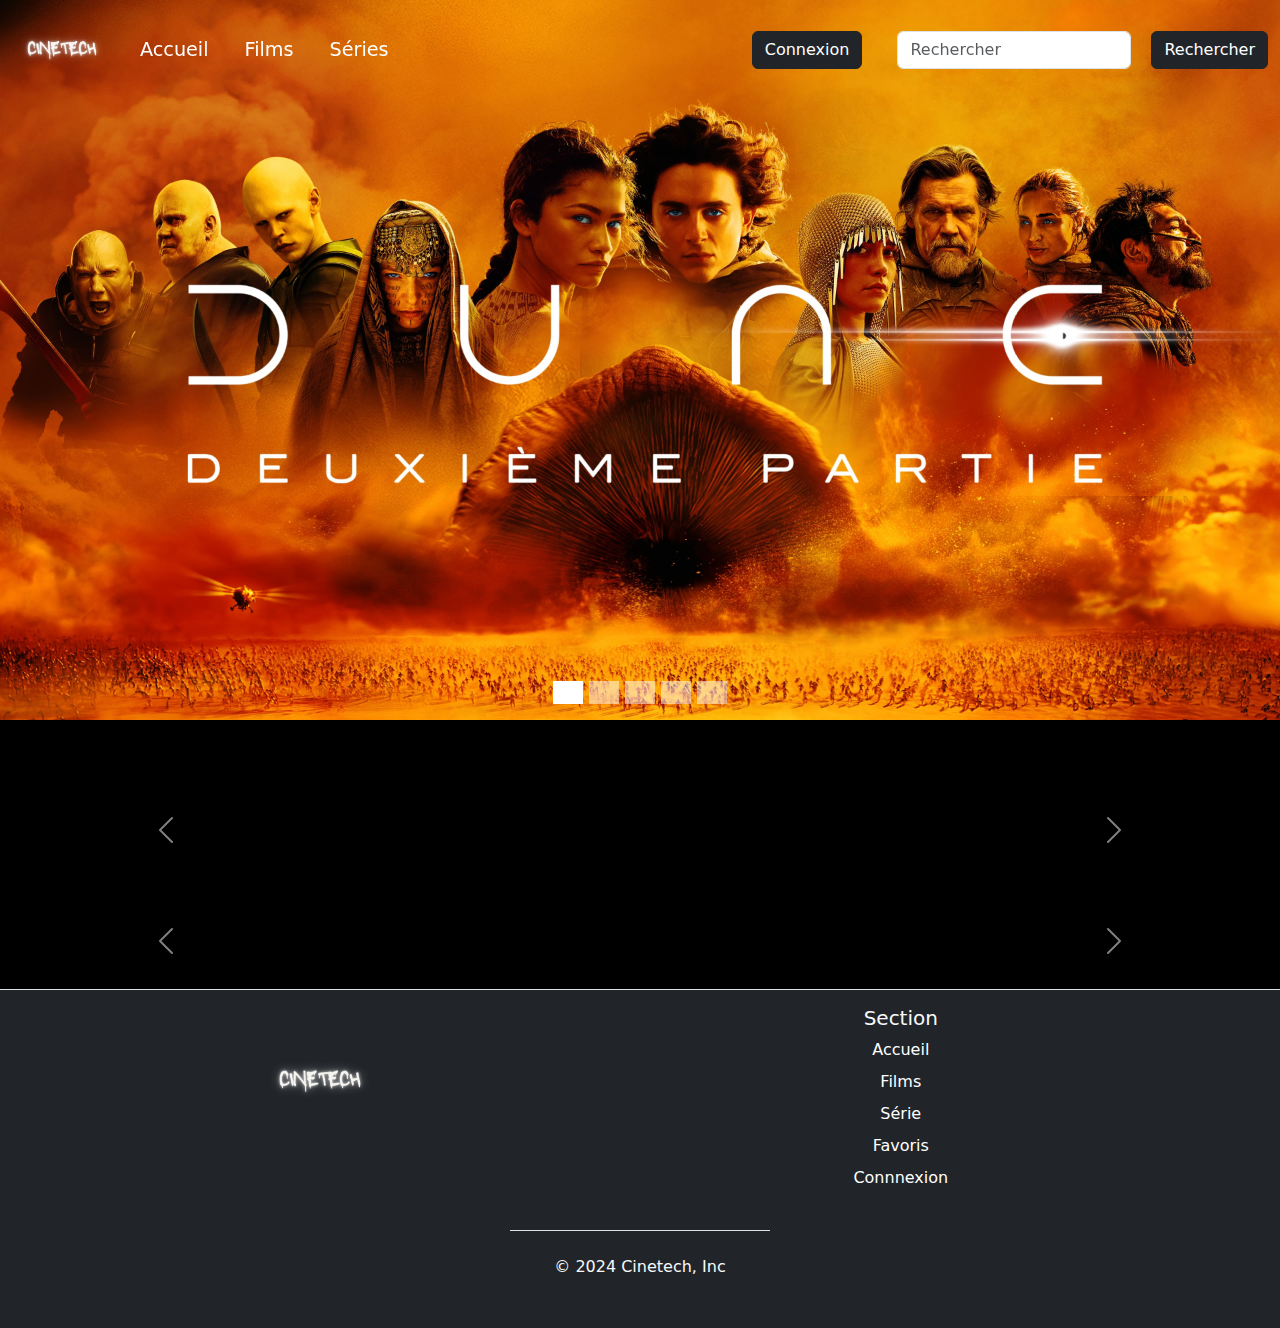
<file: index.html>
<!DOCTYPE html>
<html lang="fr">

<head>
    <meta charset="UTF-8">
    <meta http-equiv="X-UA-Compatible" content="IE=edge">
    <meta name="viewport" content="width=device-width, initial-scale=1.0">
    <title>Cinetech</title>
    <link href="https://cdn.jsdelivr.net/npm/bootstrap@5.3.0/dist/css/bootstrap.min.css" rel="stylesheet"-->
    <link href="https://fonts.googleapis.com/css?family=Lacquer" rel="stylesheet">
    <link href="css/style.css" rel="stylesheet">
    <link rel="stylesheet" href="/css/tom.css">
</head>


<body>
    <header>
        <div id="headerCarousel" class="carousel slide" data-bs-ride="carousel">
            <nav class="navbar navbar-expand-lg item-end bg-transparent fixed-top text-white">
                <div class="container-fluid">
                    <button class="navbar-toggler" type="button" data-bs-toggle="collapse" data-bs-target="#navbarNavDropdown" aria-controls="navbarNavDropdown" aria-expanded="false" aria-label="Toggle navigation">
                        <span class="navbar-toggler-icon"></span>
                    </button>
                    <img id="logo1" src="images/Cinetech.svg">
                    <div class="collapse navbar-collapse" id="navbarNavDropdown">
                        <ul class="navbar-nav">
                            <li class="nav-item">
                                <a class="nav-link" aria-current="page" href="#">Accueil</a>
                            </li>
                            <li class="nav-item">
                                <a class="nav-link" href="/html/films.html">Films</a>
                            </li>
                            <li class="nav-item">
                                <a class="nav-link" href="/html/serie.html">Séries</a>
                            </li>

                           
                        
                    </div>
                    <div class="btn-group" role="group" aria-label="Basic example">
                        <button type="button" class="btn btn-primary">Connexion</button>
                      </div>

                      <ul class="navbar-nav">
                        <li class="nav-item">
                            <input id="searchInput" class="form-control me-2" type="search" placeholder="Rechercher"
                                   aria-label="Rechercher">
                        </li>
                        <li class="nav-item">
                            <button id="searchButton" class="btn btn-outline-success" type="button">Rechercher</button>
                        </li>
    
                    </ul>
                    <div id="searchResults"></div>
                    
                    
                </div>
            </nav>
            
            <div class="carousel-inner">
                <!-- Carrousel avec les images -->
                <div>
                    <div class="carousel-item active">
                        <img src="images/dune2.png" class="d-block w-100" alt="Dune Partie 2">
                    </div>
                    <div class="carousel-item">
                        <img src="images/oppenheimer.png" class="d-block w-100" alt="Oppenheimer">
                    </div>
                    <div class="carousel-item">
                        <img src="images/beekeeper.png" class="d-block w-100" alt="Beekeeper">
                    </div>
                    <div class="carousel-item">
                        <img src="images/halo.png" class="d-block w-100" alt="Halo">
                    </div>
                    <div class="carousel-item">
                        <img src="images/shogun.png" class="d-block w-100" alt="Shogun">
                    </div>
                </div>

                <!-- Ajout des chiffres pour naviguer entre les images -->
                <div class="carousel-indicators">
                    <button type="button" data-bs-target="#headerCarousel" data-bs-slide-to="0" class="active">
                    </button>
                    <button type="button" data-bs-target="#headerCarousel" data-bs-slide-to="1">
                    </button>
                    <button type="button" data-bs-target="#headerCarousel" data-bs-slide-to="2">
                    </button>
                    <button type="button" data-bs-target="#headerCarousel" data-bs-slide-to="3">
                    </button>
                    <button type="button" data-bs-target="#headerCarousel" data-bs-slide-to="4">
                    </button>
                </div>
            </div>
        </div>
    </header>



    <main>
        <div id="searchContainer" class="container mt-5">
            <h2 class="mb-4 text-black">Films Populaires</h2>
            <div id="filmsCarousel" class="carousel slide" data-bs-ride="carousel">
                <div class="carousel-inner" id="filmsContainer">
                    <!-- Les éléments de films seront ajoutés ici -->
                </div>
                <button class="carousel-control-prev" type="button" data-bs-target="#filmsCarousel"
                    data-bs-slide="prev">
                    <span class="carousel-control-prev-icon" aria-hidden="true"></span>
                    <span class="visually-hidden">Précédent</span>
                </button>
                <button class="carousel-control-next" type="button" data-bs-target="#filmsCarousel"
                    data-bs-slide="next">
                    <span class="carousel-control-next-icon" aria-hidden="true"></span>
                    <span class="visually-hidden">Suivant</span>
                </button>
            </div>

            <h2 class="mt-5 mb-4 text-black">Séries Populaires</h2>
            <div id="seriesCarousel" class="carousel slide" data-bs-ride="carousel">
                <div class="carousel-inner" id="seriesContainer">
                    <!-- Les éléments de séries seront ajoutés ici -->
                </div>
                <button class="carousel-control-prev" type="button" data-bs-target="#seriesCarousel"
                    data-bs-slide="prev">
                    <span class="carousel-control-prev-icon" aria-hidden="true"></span>
                    <span class="visually-hidden">Précédent</span>
                </button>
                <button class="carousel-control-next" type="button" data-bs-target="#seriesCarousel"
                    data-bs-slide="next">
                    <span class="carousel-control-next-icon" aria-hidden="true"></span>
                    <span class="visually-hidden">Suivant</span>
                </button>
            </div>
        </div>
    </main>

    <footer class="footer-home row row-cols-1 row-cols-sm-2 row-cols-md-5 py-5 my-5 border-top bg-dark text-light text-center img=">
        <div class="col mb-3"></div>
        <div class="col mb-3">
            <a href="/" class="d-flex align-items-center mb-3 link-body-emphasis text-decoration-none">
                <img src="images/Cinetech.svg" class="img-fluid w-50" alt="">
            </a>
        </div>
      
        <div class="col mb-3">
            
        </div>
      
        <div class="col mb-3">
            <h5>Section</h5>
            <ul class="nav flex-column">
                <li class="nav-item mb-2"><a href="#" class="nav-link p-0">Accueil</a></li>
                <li class="nav-item mb-2"><a href="#" class="nav-link p-0">Films</a></li>
                <li class="nav-item mb-2"><a href="#" class="nav-link p-0">Série</a></li>
                <li class="nav-item mb-2"><a href="#" class="nav-link p-0">Favoris</a></li>
                <li class="nav-item mb-2"><a href="#" class="nav-link p-0">Connnexion</a></li>
            </ul>
        </div>
        <div class="col mb-3"></div>

        <span class="mx-auto border-top pb-3 mb-3">
            <p class="text-center p-4 pb-0">© 2024 Cinetech, Inc</p>
        </span>
    </footer>

    <script src="https://cdn.jsdelivr.net/npm/@popperjs/core@2.11.8/dist/umd/popper.min.js"></script>
    <script src="https://cdn.jsdelivr.net/npm/bootstrap@5.3.0/dist/js/bootstrap.bundle.min.js"></script>
    <script src="/jscript/script.js"></script>
    <script src="/jscript/series.js"></script>
    <script src="/jscript/films.js"></script>
    
</body>
</file>
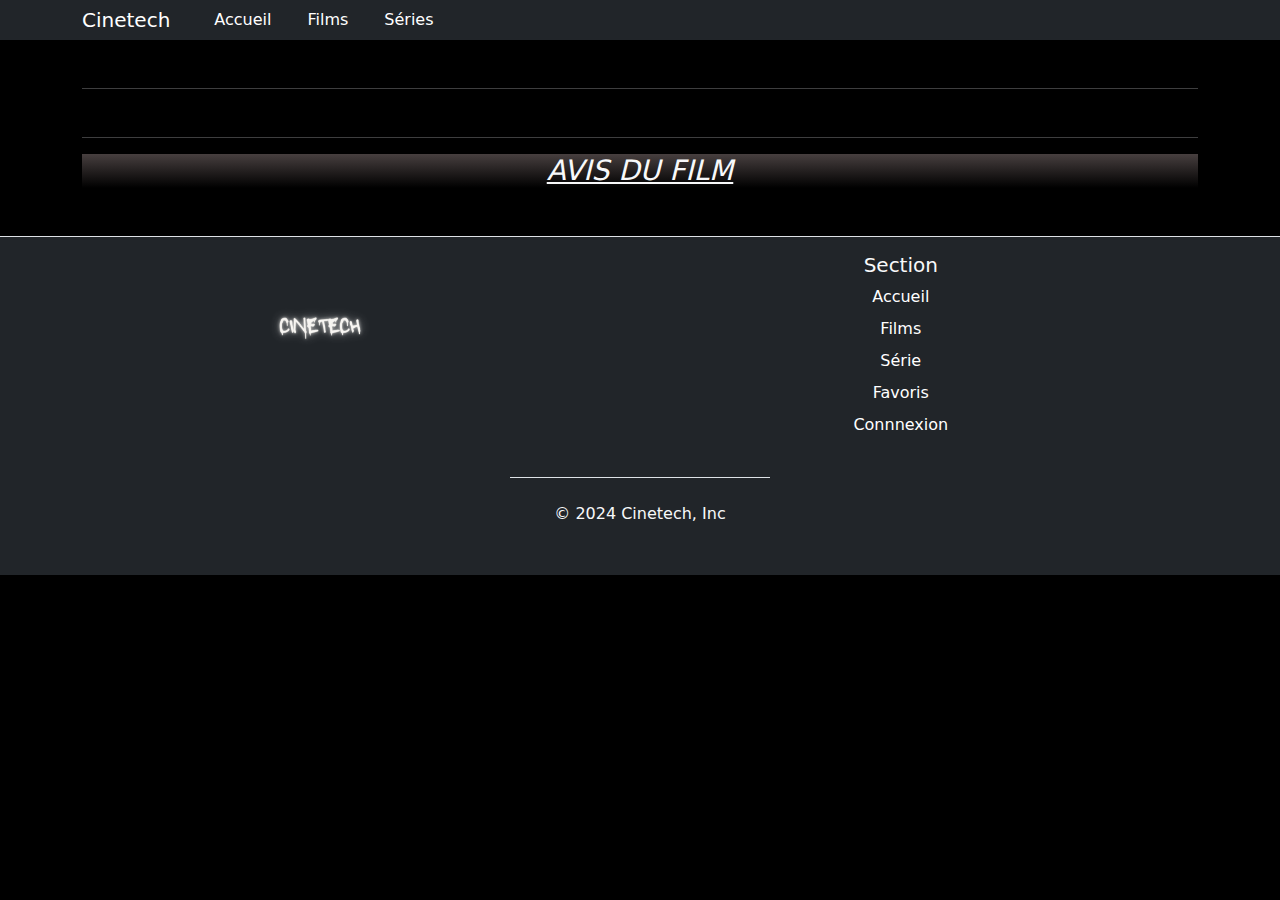
<file: html/details.html>
<!DOCTYPE html>
<html lang="fr">
<head>
    <meta charset="UTF-8">
    <meta name="viewport" content="width=device-width, initial-scale=1.0">
    <title>Cinetech</title>
    <link href="https://cdn.jsdelivr.net/npm/bootstrap@5.0.0-beta2/dist/css/bootstrap.min.css" rel="stylesheet">
    <link rel="stylesheet" href="/css/style.css">
    <link rel="stylesheet" href="/css/tom.css">
    <link rel="preconnect" href="https://fonts.googleapis.com">
    <link rel="preconnect" href="https://fonts.gstatic.com" crossorigin>
    <link href="https://fonts.googleapis.com/css2?family=Platypi:ital,wght@0,300..800;1,300..800&display=swap" rel="stylesheet">
</head>

<body>
    <header>
        <nav class="navbar navbar-expand-lg navbar-dark bg-dark">
            <div class="container">
                <a class="navbar-brand" href="#">Cinetech</a>
                <button class="navbar-toggler" type="button" data-bs-toggle="collapse" data-bs-target="#navbarNav"
                        aria-controls="navbarNav" aria-expanded="false" aria-label="Toggle navigation">
                    <span class="navbar-toggler-icon"></span>
                </button>
                <div class="collapse navbar-collapse" id="navbarNav">
                    <ul class="navbar-nav me-auto">
                        <li class="nav-item">
                            <a class="nav-link" href="/index.html">Accueil</a>
                        </li>
                        <li class="nav-item">
                            <a class="nav-link" href="/html/films.html">Films</a>
                        </li>
                        <li class="nav-item">
                            <a class="nav-link" href="/html/serie.html">Séries</a>
                        </li>
    
                    </ul>
                    
                    
    
                </div>
            </div>
        </nav>
    </header>

    <main>
        <div class="container mt-5">
        <div id="details"></div>
        <hr class="text-light">
        <div id="recommended" class="mb-5"></div>
        <hr class="text-light">
        <h3 id="avis" class="text-light text-center" style="text-decoration: underline; font-style: italic;"> AVIS DU FILM </h3>
        <div id="comments"></div>
        
    </main>

    <footer class="footer-home row row-cols-1 row-cols-sm-2 row-cols-md-5 py-5 my-5 border-top bg-dark text-light text-center img=">
        <div class="col mb-3"></div>
        <div class="col mb-3">
            <a href="/" class="d-flex align-items-center mb-3 link-body-emphasis text-decoration-none">
                <img src="/images/Cinetech.svg" class="img-fluid w-50" alt="">
            </a>
        </div>
      
        <div class="col mb-3">
            
        </div>
      
        <div class="col mb-3">
            <h5>Section</h5>
            <ul class="nav flex-column">
                <li class="nav-item mb-2"><a href="#" class="nav-link p-0">Accueil</a></li>
                <li class="nav-item mb-2"><a href="#" class="nav-link p-0">Films</a></li>
                <li class="nav-item mb-2"><a href="#" class="nav-link p-0">Série</a></li>
                <li class="nav-item mb-2"><a href="#" class="nav-link p-0">Favoris</a></li>
                <li class="nav-item mb-2"><a href="#" class="nav-link p-0">Connnexion</a></li>
            </ul>
        </div>
        <div class="col mb-3"></div>

        <span class="mx-auto border-top pb-3 mb-3">
            <p class="text-center p-4 pb-0">© 2024 Cinetech, Inc</p>
        </span>
    </footer>

    <script src="/jscript/details.js"></script>
</body>
</html>
</file>
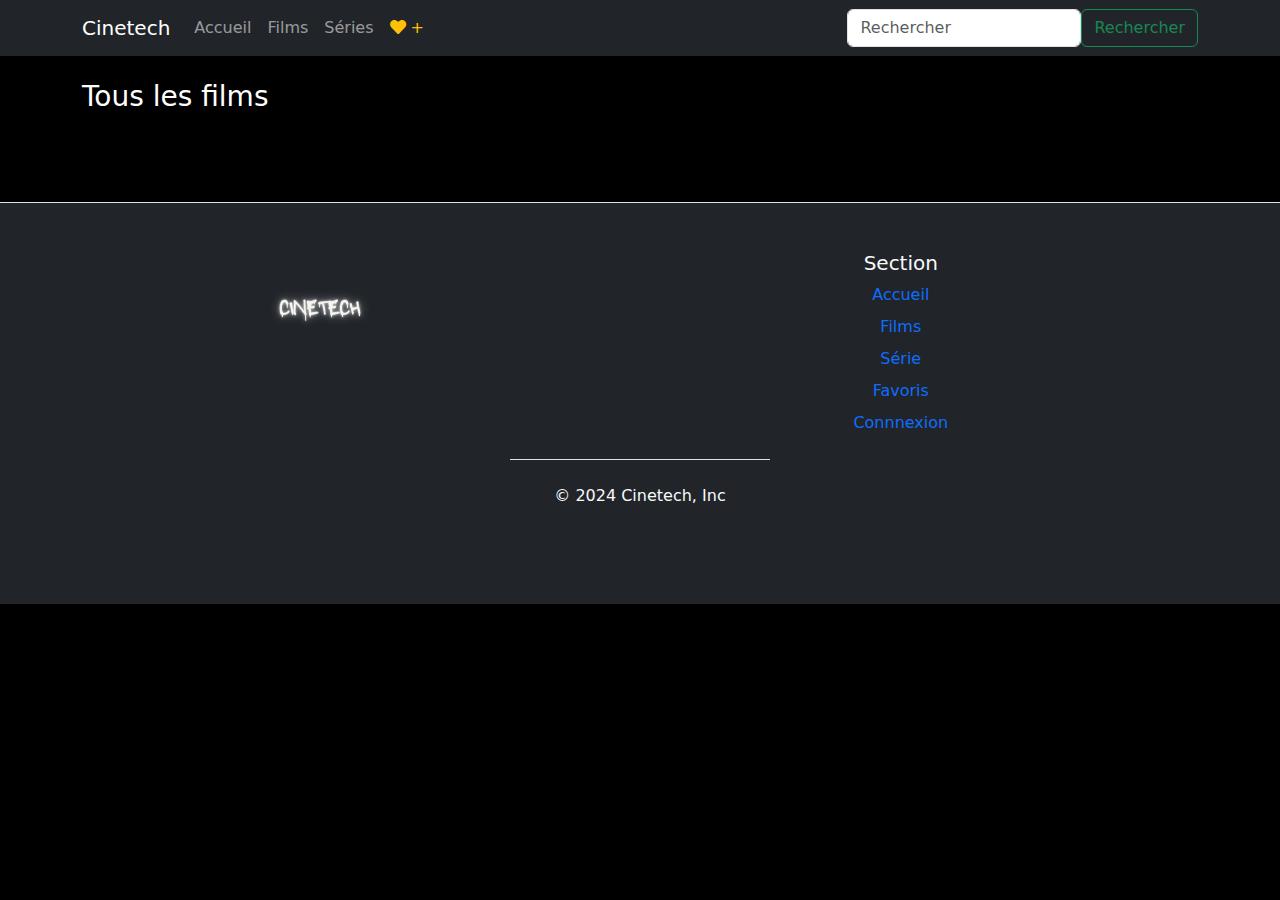
<file: html/films.html>
<!DOCTYPE html>
<html lang="fr">
<head>
    <meta charset="UTF-8">
    <meta name="viewport" content="width=device-width, initial-scale=1.0">
    <title>Cinetech</title>
    <link href="https://cdn.jsdelivr.net/npm/bootstrap@5.0.0-beta2/dist/css/bootstrap.min.css" rel="stylesheet">
    <link rel="stylesheet" href="/css/films.css">
    <link rel="stylesheet" href="/css/style.css">
    <link rel="preconnect" href="https://fonts.googleapis.com">
    <link rel="preconnect" href="https://fonts.gstatic.com" crossorigin>
    <link href="https://fonts.googleapis.com/css2?family=Platypi:ital,wght@0,300..800;1,300..800&display=swap" rel="stylesheet">
    <link href="https://cdnjs.cloudflare.com/ajax/libs/font-awesome/5.15.4/css/all.min.css" rel="stylesheet">
    <link href="https://cdnjs.cloudflare.com/ajax/libs/font-awesome/5.15.4/css/all.min.css" rel="stylesheet">
    <link rel="stylesheet" href="https://cdnjs.cloudflare.com/ajax/libs/font-awesome/5.15.4/css/all.min.css" integrity="sha512-BylALR9PW2LuTP5ndJcq8LGqadQhOSvKyIL8S+eBpZWLCQi4w4ZlroVV/WOreU7fEDw6ZLrP9zNjP9wBzT1XDQ==" crossorigin="anonymous" referrerpolicy="no-referrer" />

</head>
<body>

<header>
    <nav class="navbar navbar-expand-lg navbar-dark bg-dark">
        <div class="container">
            <a class="navbar-brand" href="#">Cinetech</a>
            <button class="navbar-toggler" type="button" data-bs-toggle="collapse" data-bs-target="#navbarNav" aria-controls="navbarNav" aria-expanded="false" aria-label="Toggle navigation">
                <span class="navbar-toggler-icon"></span>
            </button>
            <div class="collapse navbar-collapse" id="navbarNav">
                <ul class="navbar-nav me-auto">
                    <li class="nav-item">
                        <a class="nav-link" href="/index.html">Accueil</a>
                    </li>
                    <li class="nav-item">
                        <a class="nav-link" href="/html/films.html">Films</a>
                    </li>
                    <li class="nav-item">
                        <a class="nav-link" href="/html/serie.html">Séries</a>
                    </li>

                    <li id="favoriteButton" class="btn text-warning nav-link">
                        <i class="fas fa-heart"></i> +
                    </li>

                </ul>
                <ul class="navbar-nav">
                    <li class="nav-item">
                        <input id="searchInput" class="form-control me-2" type="search" placeholder="Rechercher" aria-label="Rechercher">
                    </li>
                    <li class="nav-item">
                        <button id="searchButton" class="btn btn-outline-success" type="button">Rechercher</button>
                    </li>
                </ul>
                <div id="searchResults"></div>
                
                
            </div>
        </div>
    </nav>
</header>


<main>
    <section>
         <div class="container mt-4">
             <h3 class="mb-4 text-white ">Tous les films</h3>
          <div class="row row-cols-1 row-cols-md-4" id="moviesContainer">
        </div>
        
        
            <!-- Pagination -->
            <nav aria-label="Page navigation">
                <ul class="pagination justify-content-center" id="pagination">
                </ul>
            </nav>
        </div>

        <!-- Modal pour afficher les favoris -->
        <div class="modal fade" id="favoritesModal" tabindex="-1" aria-labelledby="favoritesModalLabel" aria-hidden="true">
            <div class="modal-dialog">
                <div class="modal-content">
                    <div class="modal-header">
                        <h5 class="modal-title" id="favoritesModalLabel">Favoris</h5>
                        <button type="button" class="btn-close" data-bs-dismiss="modal" aria-label="Close"></button>
                    </div>
                    <div class="modal-body" id="favorites-modal-body">
                        <!-- Contenu des favoris -->
                    </div>
                    <div class="modal-footer">
                        <button type="button" class="btn btn-secondary" data-bs-dismiss="modal">Fermer</button>
                    </div>
                </div>
            </div>
        </div>

        <!-- Container pour afficher les séries et les films -->
        <div id="moviesContainer" class="row"></div>

                <!-- Modal pour afficher le message de succès -->
        <div class="modal fade" id="successModal" tabindex="-1" aria-labelledby="successModalLabel" aria-hidden="true">
            <div class="modal-dialog">
                <div class="modal-content">
                    <div class="modal-header">
                        <h5 class="modal-title" id="successModalLabel">Succès !</h5>
                        <button type="button" class="btn-close" data-bs-dismiss="modal" aria-label="Close"></button>
                    </div>
                    <div class="modal-body" id="success-modal-body">
                        <!-- Contenu du message de succès -->
                    </div>
                </div>
            </div>
        </div>

        <!-- Modal d'erreur -->
        <div class="modal fade" id="errorModal" tabindex="-1" aria-labelledby="errorModalLabel" aria-hidden="true">
            <div class="modal-dialog">
                <div class="modal-content">
                    <div class="modal-header">
                        <h5 class="modal-title" id="errorModalLabel">Erreur</h5>
                        <button type="button" class="btn-close" data-bs-dismiss="modal" aria-label="Close"></button>
                    </div>
                    <div class="modal-body">
                        <p id="error-modal-body"></p>
                    </div>
                    <div class="modal-footer">
                        <button type="button" class="btn btn-secondary" data-bs-dismiss="modal">Fermer</button>
                    </div>
                </div>
            </div>
        </div>

    </section>
</main>

<footer class="footer-home row row-cols-1 row-cols-sm-2 row-cols-md-5 py-5 my-5 border-top bg-dark text-light text-center img=">
    <div class="col mb-3"></div>
    <div class="col mb-3">
        <a href="/" class="d-flex align-items-center mb-3 link-body-emphasis text-decoration-none">
            <img src="/images/Cinetech.svg" class="img-fluid w-50" alt="">
        </a>
    </div>
  
    <div class="col mb-3">
        
    </div>
  
    <div class="col mb-3">
        <h5>Section</h5>
        <ul class="nav flex-column">
            <li class="nav-item mb-2"><a href="#" class="nav-link p-0">Accueil</a></li>
            <li class="nav-item mb-2"><a href="#" class="nav-link p-0">Films</a></li>
            <li class="nav-item mb-2"><a href="#" class="nav-link p-0">Série</a></li>
            <li class="nav-item mb-2"><a href="#" class="nav-link p-0">Favoris</a></li>
            <li class="nav-item mb-2"><a href="#" class="nav-link p-0">Connnexion</a></li>
        </ul>
    </div>
    <div class="col mb-3"></div>

    <span class="mx-auto border-top pb-3 mb-3">
        <p class="text-center p-4 pb-0">© 2024 Cinetech, Inc</p>
    </span>
</footer>
    
<script src="https://cdn.jsdelivr.net/npm/@popperjs/core@2.9.2/dist/umd/popper.min.js"></script>
<script src="https://cdn.jsdelivr.net/npm/bootstrap@5.0.0-beta2/dist/js/bootstrap.min.js"></script>
<script src="/jscript/films.js"></script>
<script src="/jscript/series.js"></script>
<script src="https://code.jquery.com/jquery-3.6.0.min.js"></script>
</body>
</html>
</file>
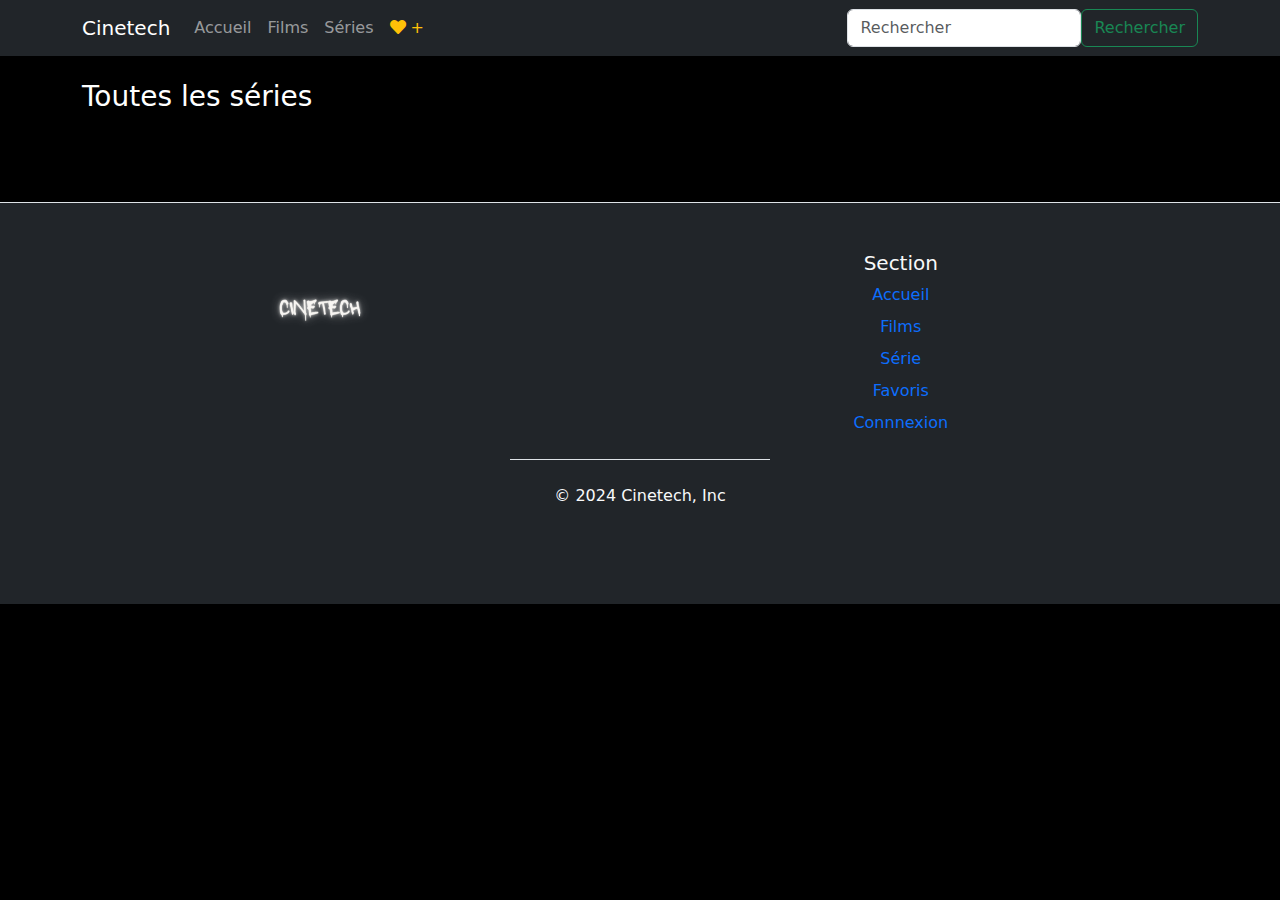
<file: html/serie.html>
<!DOCTYPE html>
<html lang="fr">
<head>
    <meta charset="UTF-8">
    <meta name="viewport" content="width=device-width, initial-scale=1.0">
    <title>Cinetech</title>
    <link href="https://cdn.jsdelivr.net/npm/bootstrap@5.0.0-beta2/dist/css/bootstrap.min.css" rel="stylesheet">
    <link rel="stylesheet" href="../css/style.css">
    <link href="https://cdnjs.cloudflare.com/ajax/libs/font-awesome/5.15.4/css/all.min.css" rel="stylesheet">
    <link rel="stylesheet" href="https://cdnjs.cloudflare.com/ajax/libs/font-awesome/5.15.4/css/all.min.css" integrity="sha512-BylALR9PW2LuTP5ndJcq8LGqadQhOSvKyIL8S+eBpZWLCQi4w4ZlroVV/WOreU7fEDw6ZLrP9zNjP9wBzT1XDQ==" crossorigin="anonymous" referrerpolicy="no-referrer" />

</head>
<body class="bg-black">

<header>
    <nav class="navbar navbar-expand-lg navbar-dark bg-dark">
        <div class="container">
            <a class="navbar-brand" href="#">Cinetech</a>
            <button class="navbar-toggler" type="button" data-bs-toggle="collapse" data-bs-target="#navbarNav"
                    aria-controls="navbarNav" aria-expanded="false" aria-label="Toggle navigation">
                <span class="navbar-toggler-icon"></span>
            </button>
            <div class="collapse navbar-collapse" id="navbarNav">
                <ul class="navbar-nav me-auto">
                    <li class="nav-item">
                        <a class="nav-link" href="/index.html">Accueil</a>
                    </li>
                    <li class="nav-item">
                        <a class="nav-link" href="/html/films.html">Films</a>
                    </li>
                    <li class="nav-item">
                        <a class="nav-link" href="/html/serie.html">Séries</a>
                    </li>

                    <li id="favoriteButton" class="btn text-warning nav-link">
                        <i class="fas fa-heart"></i> +
                    </li>
                </ul>

                <ul class="navbar-nav">
                    <li class="nav-item">
                        <input id="searchInput" class="form-control me-2" type="search" placeholder="Rechercher"
                               aria-label="Rechercher">
                    </li>
                    <li class="nav-item">
                        <button id="searchButton" class="btn btn-outline-success" type="button">Rechercher</button>
                    </li>

                </ul>
                <div id="searchResults"></div>

            </div>
        </div>
    </nav>
</header>

<main>
    <section>
        <div class="container mt-4">
            <h3 class="mb-4 text-white">Toutes les séries </h3>
            <div class="row row-cols-1 row-cols-md-4" id="seriesContainer">
                <!-- Les séries seront affichées ici -->
            </div>


            <!-- Pagination -->
            <nav aria-label="Page navigation">
                <ul class="pagination justify-content-center" id="pagination">
                    <!-- Les liens de pagination seront ajoutés ici -->
                </ul>
            </nav>
        </div>

        <!-- Modal pour afficher les favoris -->
        <div class="modal fade" id="favoritesModal" tabindex="-1" aria-labelledby="favoritesModalLabel" aria-hidden="true">
            <div class="modal-dialog">
                <div class="modal-content">
                    <div class="modal-header">
                        <h5 class="modal-title" id="favoritesModalLabel">Favoris</h5>
                        <button type="button" class="btn-close" data-bs-dismiss="modal" aria-label="Close"></button>
                    </div>
                    <div class="modal-body" id="favorites-modal-body">
                        <!-- Contenu des favoris -->
                    </div>
                    <div class="modal-footer">
                        <button type="button" class="btn btn-secondary" data-bs-dismiss="modal">Fermer</button>
                    </div>
                </div>
            </div>
        </div>

        <!-- Container pour afficher les séries et les films -->
        <div id="moviesContainer" class="row"></div>

                <!-- Modal pour afficher le message de succès -->
        <div class="modal fade" id="successModal" tabindex="-1" aria-labelledby="successModalLabel" aria-hidden="true">
            <div class="modal-dialog">
                <div class="modal-content">
                    <div class="modal-header">
                        <h5 class="modal-title" id="successModalLabel">Succès !</h5>
                        <button type="button" class="btn-close" data-bs-dismiss="modal" aria-label="Close"></button>
                    </div>
                    <div class="modal-body" id="success-modal-body">
                        <!-- Contenu du message de succès -->
                    </div>
                </div>
            </div>
        </div>

        <!-- Modal d'erreur -->
        <div class="modal fade" id="errorModal" tabindex="-1" aria-labelledby="errorModalLabel" aria-hidden="true">
            <div class="modal-dialog">
                <div class="modal-content">
                    <div class="modal-header">
                        <h5 class="modal-title" id="errorModalLabel">Erreur</h5>
                        <button type="button" class="btn-close" data-bs-dismiss="modal" aria-label="Close"></button>
                    </div>
                    <div class="modal-body">
                        <p id="error-modal-body"></p>
                    </div>
                    <div class="modal-footer">
                        <button type="button" class="btn btn-secondary" data-bs-dismiss="modal">Fermer</button>
                    </div>
                </div>
            </div>
        </div>
    </section>
</main>

<footer class="footer-home row row-cols-1 row-cols-sm-2 row-cols-md-5 py-5 my-5 border-top bg-dark text-light text-center img=">
    <div class="col mb-3"></div>
    <div class="col mb-3">
        <a href="/" class="d-flex align-items-center mb-3 link-body-emphasis text-decoration-none">
            <img src="../images/Cinetech.svg" class="img-fluid w-50" alt="">
        </a>
    </div>
  
    <div class="col mb-3">
        
    </div>
  
    <div class="col mb-3">
        <h5>Section</h5>
        <ul class="nav flex-column">
            <li class="nav-item mb-2"><a href="#" class="nav-link p-0">Accueil</a></li>
            <li class="nav-item mb-2"><a href="#" class="nav-link p-0">Films</a></li>
            <li class="nav-item mb-2"><a href="#" class="nav-link p-0">Série</a></li>
            <li class="nav-item mb-2"><a href="#" class="nav-link p-0">Favoris</a></li>
            <li class="nav-item mb-2"><a href="#" class="nav-link p-0">Connnexion</a></li>
        </ul>
    </div>
    <div class="col mb-3"></div>

    <span class="mx-auto border-top pb-3 mb-3">
        <p class="text-center p-4 pb-0">© 2024 Cinetech, Inc</p>
    </span>
</footer>

<script src="https://cdn.jsdelivr.net/npm/@popperjs/core@2.9.2/dist/umd/popper.min.js"></script>
<script src="https://cdn.jsdelivr.net/npm/bootstrap@5.0.0-beta2/dist/js/bootstrap.min.js"></script>
<script src="../jscript/series.js"></script>
<script src="https://code.jquery.com/jquery-3.6.0.min.js"></script>
</body>
</html>
</file>
<file: css/style.css>
/* CSS pour agrandir les cartes au survol */
.card:hover {
    transform: scale(1.05); /* Ajustez la valeur selon vos préférences */
    transition: transform 0.3s ease; /* Ajoute une transition fluide */
}

.card {
    background-color: black;
}


.card-buttons {
    opacity: 0;
    visibility: hidden; /* Ajoutez cette ligne pour cacher les boutons */
    transition: opacity 0.3s ease-in-out, visibility 0s linear 0.3s; /* Ajoutez la transition de visibilité */
}

.card:hover .card-buttons {
    opacity: 1;
    visibility: visible; /* Ajoutez cette ligne pour afficher les boutons */
    transition-delay: 0s; /* Réinitialisez le délai de transition de visibilité */
}

.comment {
    font-family: "Platypi", serif;
  font-optical-sizing: auto;
  font-weight: 300;
  font-style: normal;
  color: white;
}

body {
    background-color: black;
}

.page-link {
    background-color: black;
    color: white;
}

/*CSS DES MODALES*/

/* Style pour la modal */
.modal-content {
    background-color: #faf9f8; /* Couleur de fond */
    border-radius: 10px; /* Coins arrondis */
}

.modal-header {
    background-color: #e3be70; /* Couleur de fond de l'en-tête */
    border-bottom: none; /* Supprimer la bordure inférieure */
}

.modal-body {
    padding: 20px; /* Espacement intérieur */
}

/* Style pour les boutons */
.btn-primary {
    background-color: #837ae3; /* Couleur de fond des boutons primaires */
}

.btn-secondary,
.btn-danger {
    background-color: #d76d78; /* Couleur de fond des boutons secondaires et de suppression */
    border-color: #dc3545; /* Couleur de la bordure des boutons secondaires et de suppression */
}

/* Hover sur les boutons */
.btn-secondary:hover,
.btn-danger:hover {
    background-color: #57ad65; /* Couleur de fond au survol */
}

/*DETAIL*/
#avis {
    background: linear-gradient(to bottom, #473f3f, #000000); /* Dégradé de la couleur #725f5f à #ffffff */
}
</file>
<file: css/tom.css>
/* HEADER */
/* Style pour positionner le logo Cinetech en haut à gauche du carrousel */
.carousel .navbar-brand {
    position: absolute; /* Positionne l'élément en position absolue */
    top: 10px; /* Ajuste la position en haut (vous pouvez modifier la valeur selon vos besoins) */
    left: 10px; /* Ajuste la position à gauche (vous pouvez modifier la valeur selon vos besoins) */
    z-index: 100; /* Assure que le logo soit au-dessus du carrousel */
    margin: 0; /* Supprime les marges de l'élément */
    padding: 0; /* Supprime les espacements internes de l'élément */
}

.carousel-indicators [data-bs-target]{
    background-clip: border-box!important;
}

.navbar {
    transition: background-color 0.3s ease-in-out; /* Transition douce pour la couleur de fond sur 0.5 secondes */
    padding: 0!important;
}

.btn-primary{
    color: rgb(255, 255, 255);
    background-color: #212529;
    border-color: #212529;

}

.btn-primary:hover{
    background-color: rgb(24, 170, 170);
}

.btn-outline-success {
    color: rgb(255, 255, 255);
    background-color: #212529;
    border-color: #212529;
}

.btn-outline-success:hover{
    background-color: rgb(24, 170, 170);
}

/* Dans votre feuille de style ou dans une balise <style> */
.nav-link {
    color: white; /* Définit la couleur du texte des liens de navigation à blanc */
}

.nav-link:hover{
    color: whitesmoke;
}

.navbar-expand-lg .navbar-nav {
    flex-direction: row;
    justify-content: right;
}

a{
    color: white;
}

/* Style pour le logo Cinetech */
.carousel .navbar-brand img {
    max-height: 150px; /* Ajuste la hauteur maximale de l'image du logo */
    max-width: auto; /* Ajuste la largeur maximale de l'image du logo */
}

.carousel-indicators{
    color: white;
}

.navbar {
    padding: 20px; /* Ajoute de l'espace à l'intérieur de la barre de navigation */
}

.navbar-nav .nav-item {
    margin-left: 20px; /* Ajoute de l'espace entre les éléments du menu de navigation */
}

#logo1{
    width: 100px;
    height: 100px;
}

button.btn.btn-primary {
    margin: 15px;
}

.text-white{
    text-decoration: none;
    font-size: 1.2rem;
}
  
/* MAIN */

h2{
    color:white;
}

/* Footer */
footer {
    color: white; /* Couleur du texte du footer */
    padding: 20px 0; /* Ajoute de l'espace en haut et en bas du footer */
}
  
/* Container du footer */
footer .container {
    display: flex; /* Utilise Flexbox pour la disposition */
    justify-content: space-between; /* Répartit l'espace entre les éléments */
    align-items: center; /* Aligne les éléments verticalement au centre */
}

/* Texte "Tous droits réservés" centré en dessous des deux */
.footer-bottom {
    text-align: center; /* Centre le texte horizontalement */
    margin-top: 20px; /* Ajoute un espace entre le contenu principal et le texte en bas */
}

#logo2{
    width: 150px;
    height: 150px;
}
  

.py-5 {
    padding-top: 1px!important;
    padding-bottom: 1px!important;
}

.my-5 {
    margin-bottom: 0!important;
    padding-top: 0!important;
}

.mb-3 {
    margin-top: 1rem !important;
}
</file>
<file: css/films.css>
/* CSS pour agrandir les cartes au survol */
.card:hover {
    transform: scale(1.05); /* Ajustez la valeur selon vos préférences */
    transition: transform 0.3s ease; /* Ajoute une transition fluide */
}

.card {
    background-color: black;
}


.card-buttons {
    opacity: 0;
    transition: opacity 0.3s ease-in-out;
}

.card:hover .card-buttons {
    opacity: 1;
}


.comment {
    font-family: "Platypi", serif;
  font-optical-sizing: auto;
  font-weight: 300;
  font-style: normal;
  color: white;
}

body {
    background-color: black;
}

.page-link {
    background-color: black;
    color: white;
}
</file>
